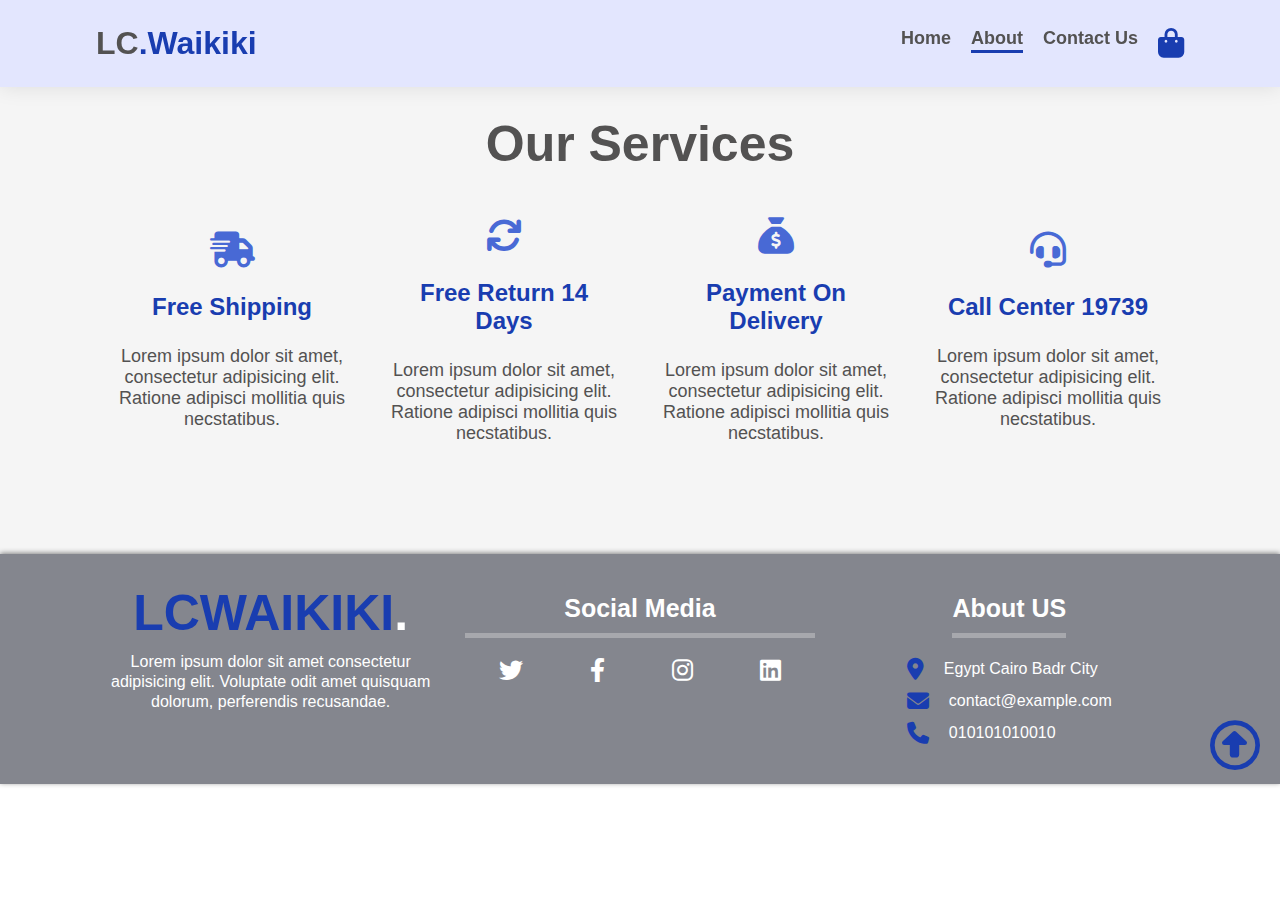
<file: about.html>
<!DOCTYPE html>
<html lang="en">
  <head>
    <meta charset="UTF-8" />
    <meta name="viewport" content="width=device-width, initial-scale=1.0" />
    <title>Ecommerce</title>
    <link rel="stylesheet" href="css/all.min.css" />
    <link rel="stylesheet" href="css/about_style.css" />
  </head>
  <body>
    <nav id="nav">
      <div class="container">
        <h1>LC</h1>
        <div class="links">
          <ul>
            <li><a href="index.html">Home</a></li>
            <li><a class="active" href="about.html">About</a></li>
            <li><a href="contact.html">Contact Us</a></li>
            <li id="bag">
              <a href="cart.html"><i class="fa-solid fa-bag-shopping"></i></a>
            </li>
          </ul>
        </div>
      </div>
    </nav>
    <div class="up">
      <a href="#our-services">
        <i class="fa-regular fa-circle-up"></i>
      </a>
    </div>
    <!-- Start Services -->
    <div class="our-services" id="our-services">
      <div class="container">
        <h2>Our Services</h2>
        <div class="services">
          <div class="service">
            <i class="fa-solid fa-truck-fast"></i>
            <h3>Free Shipping</h3>
            <p>
              Lorem ipsum dolor sit amet, consectetur adipisicing elit. Ratione
              adipisci mollitia quis necstatibus.
            </p>
          </div>
          <div class="service">
            <i class="fa-solid fa-arrows-rotate"></i>
            <h3>Free Return 14 Days</h3>
            <p>
              Lorem ipsum dolor sit amet, consectetur adipisicing elit. Ratione
              adipisci mollitia quis necstatibus.
            </p>
          </div>
          <div class="service">
            <i class="fa-solid fa-sack-dollar"></i>
            <h3>Payment On Delivery</h3>
            <p>
              Lorem ipsum dolor sit amet, consectetur adipisicing elit. Ratione
              adipisci mollitia quis necstatibus.
            </p>
          </div>
          <div class="service">
            <i class="fa-solid fa-headset"></i>
            <h3>Call Center 19739</h3>
            <p>
              Lorem ipsum dolor sit amet, consectetur adipisicing elit. Ratione
              adipisci mollitia quis necstatibus.
            </p>
          </div>
        </div>
      </div>
    </div>
    <!-- End Services -->
    <!-- Start Footer -->
    <footer>
      <div class="container">
        <div class="about">
          <div class="logo">
            <h2>LCWAIKIKI</h2>
          </div>
          <p>
            Lorem ipsum dolor sit amet consectetur adipisicing elit. Voluptate
            odit amet quisquam dolorum, perferendis recusandae.
          </p>
        </div>

        <div class="social">
          <h3>Social Media</h3>
          <ul>
            <li>
              <a href=""><i class="fa-brands fa-twitter"></i></a>
            </li>
            <li>
              <a href=""><i class="fa-brands fa-facebook-f"></i></a>
            </li>
            <li>
              <a href=""><i class="fa-brands fa-instagram"></i></a>
            </li>
            <li>
              <a href=""><i class="fa-brands fa-linkedin"></i></a>
            </li>
          </ul>
        </div>
        <div class="contact">
          <h3>About US</h3>
          <ul>
            <li>
              <i class="fa-solid fa-location-dot"></i>
              <span>Egypt Cairo Badr City</span>
            </li>
            <li>
              <i class="fa-solid fa-envelope"></i>
              <span> contact&#64;example.com </span>
            </li>
            <li><i class="fa-solid fa-phone"></i> <span>010101010010</span></li>
          </ul>
        </div>
      </div>
    </footer>
    <!-- End Footer -->
  </body>
</html>
</file>
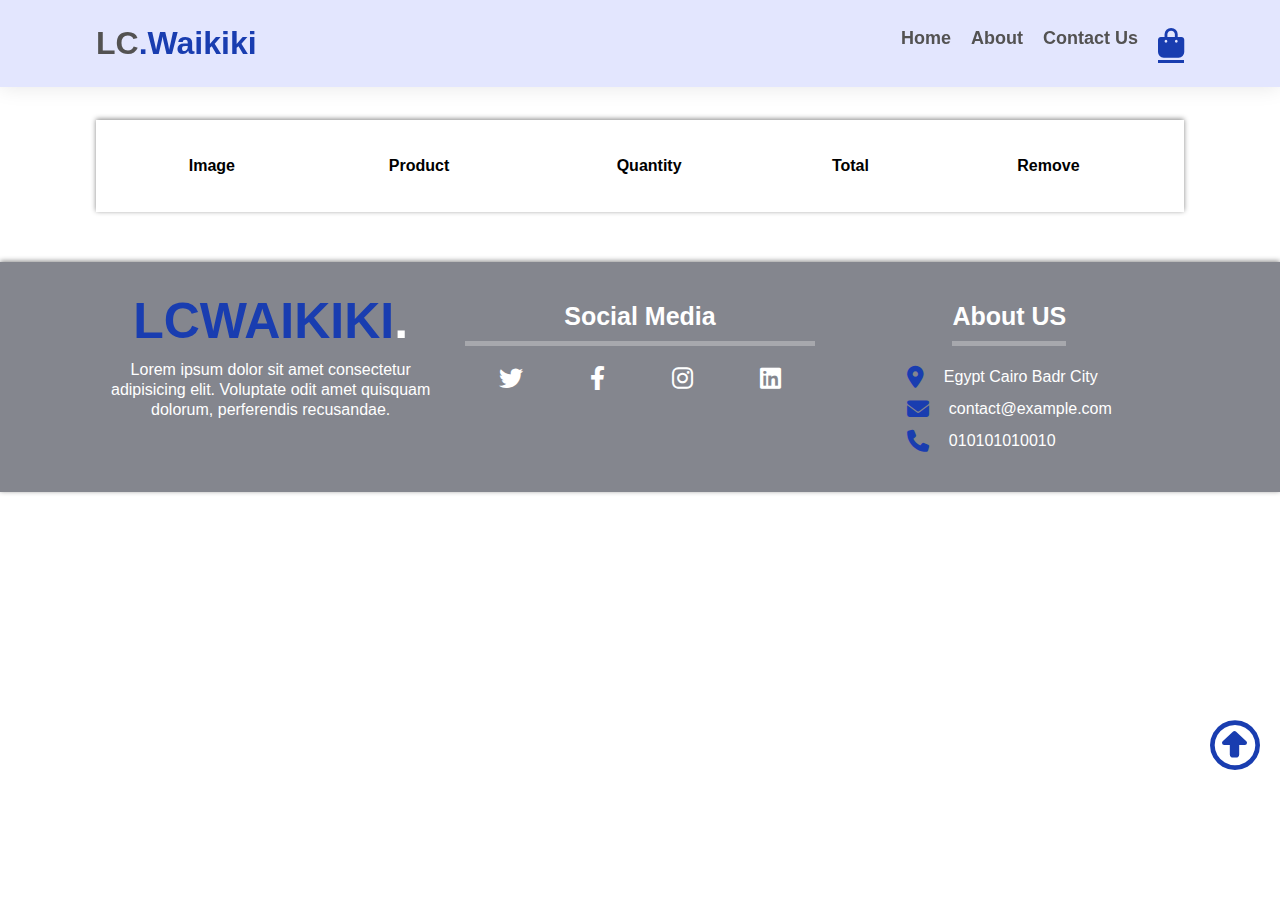
<file: cart.html>
<!DOCTYPE html>
<html lang="en">
  <head>
    <meta charset="UTF-8" />
    <meta name="viewport" content="width=device-width, initial-scale=1.0" />
    <title>Ecommerce</title>
    <link rel="stylesheet" href="css/cart_style.css" />
    <link rel="stylesheet" href="css/all.min.css" />
    <script defer src="./js/cart_script.js"></script>
  </head>
  <body>
    <!-- Start Nav -->
    <nav>
      <div class="container">
        <h1>LC</h1>
        <div class="links">
          <ul>
            <li><a href="index.html">Home</a></li>
            <li><a href="about.html">About</a></li>
            <li><a href="contact.html">Contact Us</a></li>
            <li id="bag">
              <a class="active" href="cart.html"
                ><i class="fa-solid fa-bag-shopping"></i
              ></a>
            </li>
          </ul>
        </div>
      </div>
    </nav>
    <div class="up">
      <a href="#cart">
        <i class="fa-regular fa-circle-up"></i>
      </a>
    </div>
    <!-- End Nav -->
    <section id="cart" class="container">
      <table>
        <thead>
          <tr>
            <th>Image</th>
            <th>Product</th>
            <th>Quantity</th>
            <th>Total</th>
            <th>Remove</th>
          </tr>
        </thead>
        <tbody></tbody>
      </table>
    </section>
    <!-- Start Footer -->
    <footer>
      <div class="container">
        <div class="about">
          <div class="logo">
            <h2>LCWAIKIKI</h2>
          </div>
          <p>
            Lorem ipsum dolor sit amet consectetur adipisicing elit. Voluptate
            odit amet quisquam dolorum, perferendis recusandae.
          </p>
        </div>

        <div class="social">
          <h3>Social Media</h3>
          <ul>
            <li>
              <a href=""><i class="fa-brands fa-twitter"></i></a>
            </li>
            <li>
              <a href=""><i class="fa-brands fa-facebook-f"></i></a>
            </li>
            <li>
              <a href=""><i class="fa-brands fa-instagram"></i></a>
            </li>
            <li>
              <a href=""><i class="fa-brands fa-linkedin"></i></a>
            </li>
          </ul>
        </div>
        <div class="contact">
          <h3>About US</h3>
          <ul>
            <li>
              <i class="fa-solid fa-location-dot"></i>
              <span>Egypt Cairo Badr City</span>
            </li>
            <li>
              <i class="fa-solid fa-envelope"></i>
              <span> contact&#64;example.com </span>
            </li>
            <li><i class="fa-solid fa-phone"></i> <span>010101010010</span></li>
          </ul>
        </div>
      </div>
    </footer>

    <!-- End Footer -->
  </body>
</html>
</file>
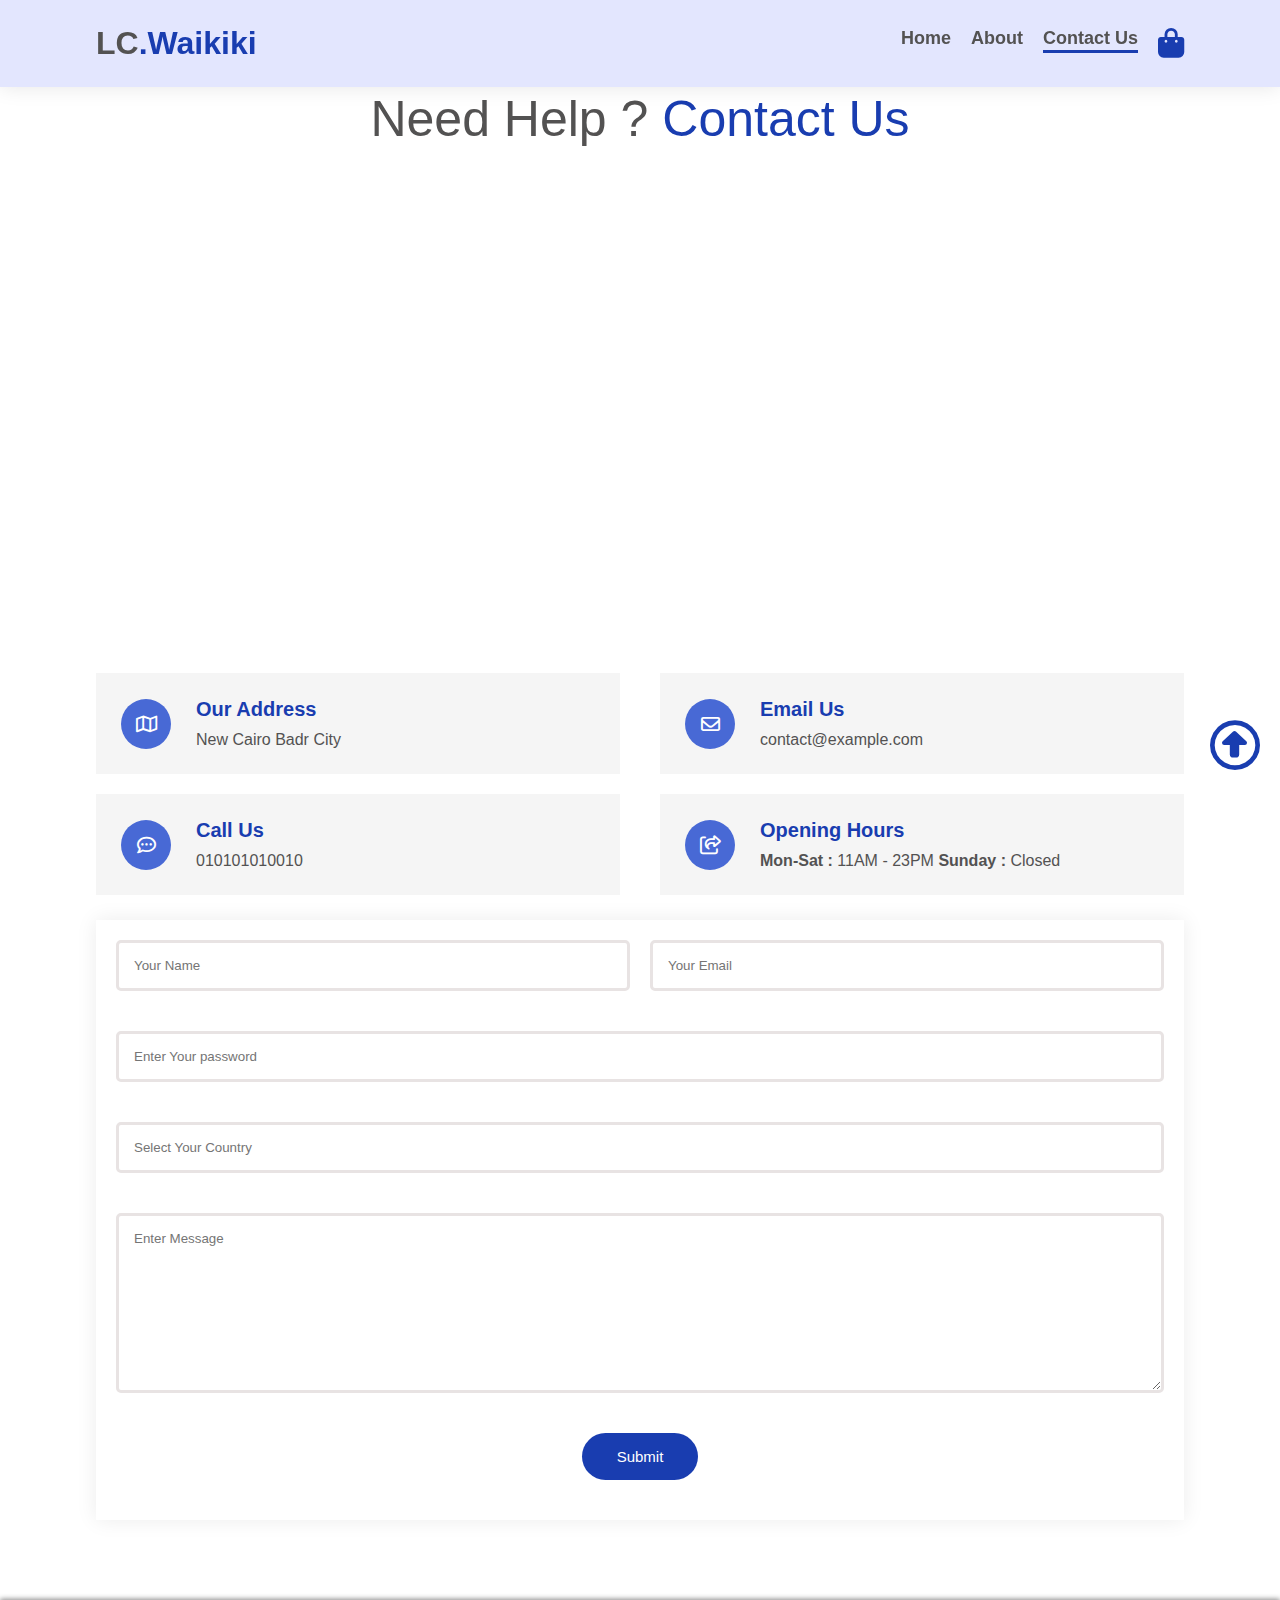
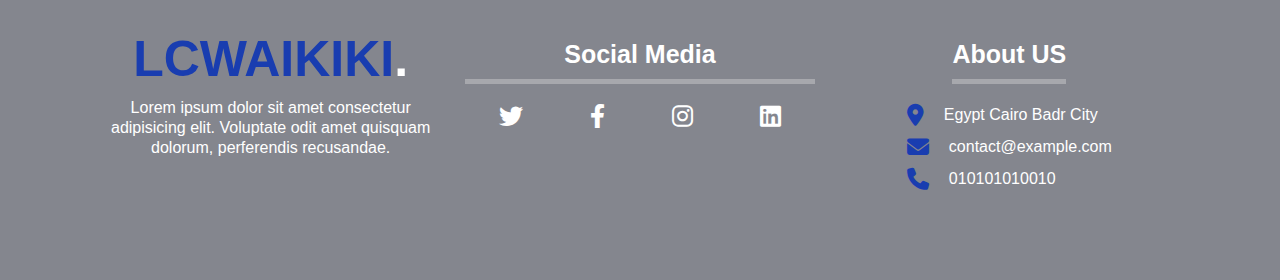
<file: contact.html>
<!DOCTYPE html>
<html lang="en">
  <head>
    <meta charset="UTF-8" />
    <meta name="viewport" content="width=device-width, initial-scale=1.0" />
    <title>Ecommerce</title>
    <link rel="stylesheet" href="css/all.min.css" />
    <link rel="stylesheet" href="css/contact_style.css" />
    <script defer src="./js/contact_script.js"></script>
  </head>
  <body>
    <nav>
      <div class="container">
        <h1>LC</h1>
        <div class="links">
          <ul>
            <li><a href="index.html">Home</a></li>
            <li><a href="about.html">About</a></li>
            <li><a class="active" href="contact.html">Contact Us</a></li>
            <li id="bag">
              <a href="cart.html"><i class="fa-solid fa-bag-shopping"></i></a>
            </li>
          </ul>
        </div>
      </div>
    </nav>

    <div class="up">
      <a href="#contact">
        <i class="fa-regular fa-circle-up"></i>
      </a>
    </div>

    <!-- Start Contact -->
    <div class="contact" id="contact">
      <div class="container">
        <div class="title">
          <p>Need Help ?<span> Contact Us</span></p>
        </div>
        <iframe
          src="https://www.google.com/maps/embed?pb=!1m10!1m8!1m3!1d6900.118360061493!2d31.720482!3d30.149724!3m2!1i1024!2i768!4f13.1!5e0!3m2!1sen!2seg!4v1699447705443!5m2!1sen!2seg"
          width="100%"
          height="450"
          style="border: 0"
          allowfullscreen=""
          loading="lazy"
          referrerpolicy="no-referrer-when-downgrade"
        ></iframe>
        <div class="details">
          <div class="address">
            <div class="icon"><i class="fa-regular fa-map"></i></div>
            <div class="content">
              <h3>Our Address</h3>
              <p>New Cairo Badr City</p>
            </div>
          </div>

          <div class="email">
            <div class="icon"><i class="fa-regular fa-envelope"></i></div>
            <div class="content">
              <h3>Email Us</h3>
              <p>contact&#64;example.com</p>
            </div>
          </div>
          <div class="phone">
            <div class="icon">
              <i class="fa-regular fa-comment-dots"></i>
            </div>
            <div class="content">
              <h3>Call Us</h3>
              <p>010101010010</p>
            </div>
          </div>
          <div class="opening-hours">
            <div class="icon">
              <i class="fa-regular fa-share-from-square"></i>
            </div>
            <div class="content">
              <h3>Opening Hours</h3>
              <p>
                <span>Mon-Sat :</span> 11AM - 23PM <span> Sunday :</span> Closed
              </p>
            </div>
          </div>
        </div>

        <form action="#">
          <div class="inputs">
            <input id="name" type="text" name="name" placeholder="Your Name" />
            <input
              id="email"
              type="text"
              name="email"
              placeholder="Your Email"
            />
          </div>
          <div class="inputs">
            <p id="pName"></p>
            <p id="pEmail"></p>
          </div>
          <input
            id="password"
            type="text"
            name="password"
            placeholder="Enter Your password"
          />
          <p id="pPass"></p>
          <input
            name="country"
            id="country"
            list="countries"
            placeholder="Select Your Country"
          />
          <datalist id="countries">
            <option value="Palestine"></option>
            <option value="Egypt"></option>
            <option value="Saudi Arabia"></option>
          </datalist>
          <p id="pCountry"></p>
          <textarea name="message" placeholder="Enter Message"></textarea>
          <button type="submit" onclick="check()">Submit</button>
        </form>
      </div>
    </div>
    <!-- End Contact -->

    <!-- Start Footer -->
    <footer>
      <div class="container">
        <div class="about">
          <div class="logo">
            <h2>LCWAIKIKI</h2>
          </div>
          <p>
            Lorem ipsum dolor sit amet consectetur adipisicing elit. Voluptate
            odit amet quisquam dolorum, perferendis recusandae.
          </p>
        </div>

        <div class="social">
          <h3>Social Media</h3>
          <ul>
            <li>
              <a href=""><i class="fa-brands fa-twitter"></i></a>
            </li>
            <li>
              <a href=""><i class="fa-brands fa-facebook-f"></i></a>
            </li>
            <li>
              <a href=""><i class="fa-brands fa-instagram"></i></a>
            </li>
            <li>
              <a href=""><i class="fa-brands fa-linkedin"></i></a>
            </li>
          </ul>
        </div>
        <div class="contact">
          <h3>About US</h3>
          <ul>
            <li>
              <i class="fa-solid fa-location-dot"></i>
              <span>Egypt Cairo Badr City</span>
            </li>
            <li>
              <i class="fa-solid fa-envelope"></i>
              <span> contact&#64;example.com </span>
            </li>
            <li><i class="fa-solid fa-phone"></i> <span>010101010010</span></li>
          </ul>
        </div>
      </div>
    </footer>
    <!-- End Footer -->
  </body>
</html>
</file>
<file: css/about_style.css>
*{
    margin: 0;
    padding: 0;
    box-sizing: border-box;
    font-family: 'Inter', sans-serif;
}
/* generic */
.container {
    width: 85%;
    margin: 0px auto;
}
/* hidden */
.hidden{
    display: none;
}


/* ========== Start Navbar ========== */
nav{
    background-color: #e3e6fe;
    position: fixed;
    width: 100%;
    z-index: 999;
    top: 0;
    left: 0;
    box-shadow: 0 0 20px 0 rgba(0, 0, 0, 0.1);
    padding-block: 25px;
}
nav .container{
    /* background-color: tomato; */
    display: flex;
    justify-content: space-between;
    align-items: center;
    color: #535252;
}
nav h1::after{
    content:".Waikiki" ;
    color: #193DB0;
}
nav .links ul{
    display: flex;
    gap: 20px;
}
nav .links li{
    color: #193DB0;
    list-style: none;
}
nav li a{
    text-decoration: none;
    font-size: 18px;
    font-weight: 600;
    color: #535252;
    transition: 0.2s ease;
}
nav li i{
    font-size: 30px;
    color: #193DB0 ;
}
nav li a:hover{
    color: #193DB0;
}
nav li a{
    position: relative;
}
nav li a.active::after{
    width: 100%;
}
nav li a::after{
    content: "";
    width: 0;
    height: 3px;
    background-color: #193DB0;
    bottom: -5px;
    left: 0;
    position: absolute;
    transition: .3s;
}
nav li a:hover::after{
    width: 100%;
}
.up a{
    position: fixed;
    right: 20px;
    top: 80vh;
}
.up a i{
    font-size: 50px;
    color: #193DB0;
}
/* ========== End Navbar ========== */


/* ========== Start OurServices ========== */
.our-services {
    background-color: #F5F5F5;
    padding-block: 90px;
}
.our-services h2 {
    font-size: 50px;
    text-align: center;
    padding-block: 25px;
    color: #535252;
}
.services {
    display: flex;
    flex-wrap: wrap;
    justify-content: center;
    align-items: center;
    align-content: center;
}
.service {
    width: 25%;
    padding: 20px;
    text-align: center;
    transition: .8s;
}
.service i {
    color: #4869d5;
    transition: .5s;
    font-size: 36px;
}
.service h3 {
    font-size: 24px;
    text-align: center;
    padding-block: 25px;
    color: #193DB0;
}
.service p {
    font-size: 18px;
    color: #535252;
}
.service:hover {
    background-color: #fff;
}
.service:hover i {
    color: #193DB0;
    transform: scale(1.2);
}
/* ========== End OurServices ========== */


/* ========== Start Footer ========== */
footer{
    text-align: start;
    color: hsl(0, 0%, 100%);
    box-shadow: 0px -1px 5px #0007;
    background-color: #84868e;
}
footer .container{
    display: flex;
    flex-direction: row;
    flex-wrap: wrap;
    padding-block: 30px;
    justify-content: space-between;
    column-gap: 20px;
}
footer .container > div{
    width: calc(calc(100% - 40px) / 3); 
}
footer .about .logo h2{
    color: #193DB0;
    font-size: 50px;
}
footer .about .logo h2::after{
    content: ".";
    color: #fff;
}
footer .about p{
    margin-block: 10px;
    line-height: 20px;
    font-weight: 400;
}
footer .social h3{
    font-size: 25px;
    text-align: center;
    border-bottom: 5px solid #ddd6;
    margin-bottom: 20px;
    padding-block: 10px;
}
footer .social ul{
    list-style: none;
    display: flex;
    justify-content: space-around;
}
footer .social ul li a i{
    color: #fff;
    font-size: 24px;
    font-weight: 400;
    transition: .5s;
}
footer .social ul li a i:hover{
    color: #193DB0;
}
footer .container{
    text-align: center;
}
footer .container .contact{
    display: flex;
    flex-direction: column;
    justify-content: center;
    align-items: center;
}
footer .container .contact h3{
    font-size: 25px;
    margin-bottom: 20px;
    padding-block: 10px;
    border-bottom: 5px solid #ddd6;
}
footer .container .contact ul{
    list-style-type: none;
    display: flex;
    flex-direction: column;
}
footer .container .contact ul li{
    display: flex;
    justify-content: flex-start;
    align-items: center;
    margin-bottom: 10px;
}
footer .container .contact ul li i{
    margin-right: 20px;
    color: #193DB0;
    font-size: 22px;
    cursor: pointer;
}
footer .container .contact ul li span{
    font-weight: 400;
}
/* ========== End Footer ========== */
</file>
<file: css/cart_style.css>
*{
    margin: 0;
    padding: 0;
    box-sizing: border-box;
    font-family: 'Inter', sans-serif;
}
/* generic */
.container {
    width: 85%;
    margin: 0px auto;
}
/* hidden */
.hidden{
    display: none;
}


/* ========== Start Navbar ========== */
nav{
    background-color: #e3e6fe;
    position: fixed;
    width: 100%;
    z-index: 999;
    top: 0;
    left: 0;
    box-shadow: 0 0 20px 0 rgba(0, 0, 0, 0.1);
    padding-block: 25px;
}
nav .container{
    /* background-color: tomato; */
    display: flex;
    justify-content: space-between;
    align-items: center;
    color: #535252;
}
nav h1::after{
    content:".Waikiki" ;
    color: #193DB0;
}
nav .links ul{
    display: flex;
    gap: 20px;
}
nav .links li{
    color: #193DB0;
    list-style: none;
}
nav li a{
    text-decoration: none;
    font-size: 18px;
    font-weight: 600;
    color: #535252;
    transition: 0.2s ease;
}
nav li i{
    font-size: 30px;
    color: #193DB0 ;
}
nav li a:hover{
    color: #193DB0;
}
nav li a{
    position: relative;
}
nav li a.active::after{
    width: 100%;
}
nav li a::after{
    content: "";
    width: 0;
    height: 3px;
    background-color: #193DB0;
    bottom: -5px;
    left: 0;
    position: absolute;
    transition: .3s;
}
nav li a:hover::after{
    width: 100%;
}
.up a{
    position: fixed;
    right: 20px;
    top: 80vh;
}
.up a i{
    font-size: 50px;
    color: #193DB0;
}
/* ========== End Navbar ========== */


#cart table{
    width: 100%;
    margin: auto;
    padding: 20px;
    margin-top: 120px;
    margin-bottom: 50px;
    box-shadow: 0px -1px 5px #0007;
}
#cart table img{
    width: 100px;
}
#cart table th{
    padding: 15px;
}
#cart table td{
    text-align: center;
    width: calc(100% /5);
}
#cart table td input{
    width: 50px;
    outline: 0;
    padding: 10px 5px 10px 5px;
}

#cart table i{
    cursor: pointer;
    font-size: 30px;
}

/* ========== Start Footer ========== */
footer{
    text-align: start;
    color: hsl(0, 0%, 100%);
    box-shadow: 0px -1px 5px #0007;
    background-color: #84868e;
}
footer .container{
    display: flex;
    flex-direction: row;
    flex-wrap: wrap;
    padding-block: 30px;
    justify-content: space-between;
    column-gap: 20px;
}
footer .container > div{
    width: calc(calc(100% - 40px) / 3); 
}
footer .about .logo h2{
    color: #193DB0;
    font-size: 50px;
}
footer .about .logo h2::after{
    content: ".";
    color: #fff;
}
footer .about p{
    margin-block: 10px;
    line-height: 20px;
    font-weight: 400;
}
footer .social h3{
    font-size: 25px;
    text-align: center;
    border-bottom: 5px solid #ddd6;
    margin-bottom: 20px;
    padding-block: 10px;
}
footer .social ul{
    list-style: none;
    display: flex;
    justify-content: space-around;
}
footer .social ul li a i{
    color: #fff;
    font-size: 24px;
    font-weight: 400;
    transition: .5s;
}
footer .social ul li a i:hover{
    color: #193DB0;
}
footer .container{
    text-align: center;
}
footer .container .contact{
    display: flex;
    flex-direction: column;
    justify-content: center;
    align-items: center;
}
footer .container .contact h3{
    font-size: 25px;
    margin-bottom: 20px;
    padding-block: 10px;
    border-bottom: 5px solid #ddd6;
}
footer .container .contact ul{
    list-style-type: none;
    display: flex;
    flex-direction: column;
}
footer .container .contact ul li{
    display: flex;
    justify-content: flex-start;
    align-items: center;
    margin-bottom: 10px;
}
footer .container .contact ul li i{
    margin-right: 20px;
    color: #193DB0;
    font-size: 22px;
    cursor: pointer;
}
footer .container .contact ul li span{
    font-weight: 400;
}
/* ========== End Footer ========== */
</file>
<file: css/contact_style.css>
*{
    margin: 0;
    padding: 0;
    box-sizing: border-box;
    font-family: 'Inter', sans-serif;
}
/* generic */
.container {
    width: 85%;
    margin: 0px auto;
}
/* hidden */
.hidden{
    display: none;
}


/* ========== Start Navbar ========== */
nav{
    background-color: #e3e6fe;
    position: fixed;
    width: 100%;
    z-index: 999;
    top: 0;
    left: 0;
    box-shadow: 0 0 20px 0 rgba(0, 0, 0, 0.1);
    padding-block: 25px;
}
nav .container{
    /* background-color: tomato; */
    display: flex;
    justify-content: space-between;
    align-items: center;
    color: #535252;
}
nav h1::after{
    content:".Waikiki" ;
    color: #193DB0;
}
nav .links ul{
    display: flex;
    gap: 20px;
}
nav .links li{
    color: #193DB0;
    list-style: none;
}
nav li a{
    text-decoration: none;
    font-size: 18px;
    font-weight: 600;
    color: #535252;
    transition: 0.2s ease;
}
nav li i{
    font-size: 30px;
    color: #193DB0 ;
}
nav li a:hover{
    color: #193DB0;
}
nav li a{
    position: relative;
}
nav li a.active::after{
    width: 100%;
}
nav li a::after{
    content: "";
    width: 0;
    height: 3px;
    background-color: #193DB0;
    bottom: -5px;
    left: 0;
    position: absolute;
    transition: .3s;
}
nav li a:hover::after{
    width: 100%;
}
.up a{
    position: fixed;
    right: 20px;
    top: 80vh;
}
.up a i{
    font-size: 50px;
    color: #193DB0;
}
/* ========== End Navbar ========== */



/* ========== Start Contact ========== */
.contact {
    padding-bottom: 80px;
}
.contact .container {
    display: flex;
    flex-direction: column;
    row-gap: 25px;
    padding-top: 30px;
}
.contact .container .title {
    text-align: center;
    padding: 60px 0px 25px;
}
.contact .container .title p {
    font-weight: 400;
    font-size: 50px;
    color: #535252;
}
.contact .container .title span {
    color: #193DB0;
}
.contact .container .details {
    width: 100%;
    display: flex;
    flex-wrap: wrap;
    gap: 20px;
    justify-content: space-between;
}
.contact .container .details>div {
    background-color: #f5f5f5;
    width: calc(100% /2 - 20px);
    display: flex;
    padding: 25px;
    align-items: center;
}
.contact .container .details .icon {
    width: 50px;
    height: 50px;
    background-color: #4869d5;
    display: flex;
    justify-content: center;
    align-items: center;
    border-radius: 50%;
    margin-right: 25px;
}
.contact .container .details .icon i {
    color: #fff;
    font-size: 19px;
}
.contact .container .details .content h3 {
    font-weight: 700;
    font-size: 20px;
    color: #193DB0;
}
.contact .container .details .content p {
    margin-top: 10px;
    color: #535252;
}
.contact .container .details .content p span {
    font-weight: 700;
}
.contact .container form {
    width: 100%;
    box-shadow: 0 0 20px #00000014;
    display: flex;
    flex-direction: column;
    align-items: center; 
    padding:20px;
    gap: 20px;
}
.contact .container form >*{
    width: 100%;
}
.contact form  input , .contact form textarea , .contact form button{
    padding: 15px;
}
.contact .container form .inputs {
    display: flex;
    justify-content: space-between;
    flex-wrap: wrap;
    gap: 20px;
}
.contact .container form .inputs input {
    width: calc(calc(100% - 20px)/2);
}
.contact .container form textarea {
    min-height: 180px ;
    max-height: 280px;
    resize: vertical;
    border: solid #E8E3E3;
    border-radius: 5px;
}
.contact .container form input{
    border: solid #E8E3E3;
    border-radius: 5px;
}
.contact .container form button {
    color: #fff;
    background-color: #193DB0;
    padding: 15px 35px;
    width: fit-content;
    border-radius: 25px;
    margin: 20px auto;
    border: none;
    transition: 400ms;
    font-weight: 400;
    font-size: 15px;
}
.contact .container form button:hover{
    background-color: #535252;
}
/* ========== End Contact ========== */


/* ========== Start Footer ========== */
footer{
    text-align: start;
    color: hsl(0, 0%, 100%);
    box-shadow: 0px -1px 5px #0007;
    background-color: #84868e;
}
footer .container{
    display: flex;
    flex-direction: row;
    flex-wrap: wrap;
    padding-top: 30px;
    justify-content: space-between;
    column-gap: 20px;
}
footer .container > div{
    width: calc(calc(100% - 40px) / 3); 
}
footer .about .logo h2{
    color: #193DB0;
    font-size: 50px;
}
footer .about .logo h2::after{
    content: ".";
    color: #fff;
}
footer .about p{
    margin-block: 10px;
    line-height: 20px;
    font-weight: 400;
}
footer .social h3{
    font-size: 25px;
    text-align: center;
    border-bottom: 5px solid #ddd6;
    margin-bottom: 20px;
    padding-block: 10px;
}
footer .social ul{
    list-style: none;
    display: flex;
    justify-content: space-around;
}
footer .social ul li a i{
    color: #fff;
    font-size: 24px;
    font-weight: 400;
    transition: .5s;
}
footer .social ul li a i:hover{
    color: #193DB0;
}
footer .container{
    text-align: center;
}
footer .container .contact{
    display: flex;
    flex-direction: column;
    justify-content: center;
    align-items: center;
}
footer .container .contact h3{
    font-size: 25px;
    margin-bottom: 20px;
    padding-block: 10px;
    border-bottom: 5px solid #ddd6;
}
footer .container .contact ul{
    list-style-type: none;
    display: flex;
    flex-direction: column;
}
footer .container .contact ul li{
    display: flex;
    justify-content: flex-start;
    align-items: center;
    margin-bottom: 10px;
}
footer .container .contact ul li i{
    margin-right: 20px;
    color: #193DB0;
    font-size: 22px;
    cursor: pointer;
}
footer .container .contact ul li span{
    font-weight: 400;
}
/* ========== End Footer ========== */
</file>
